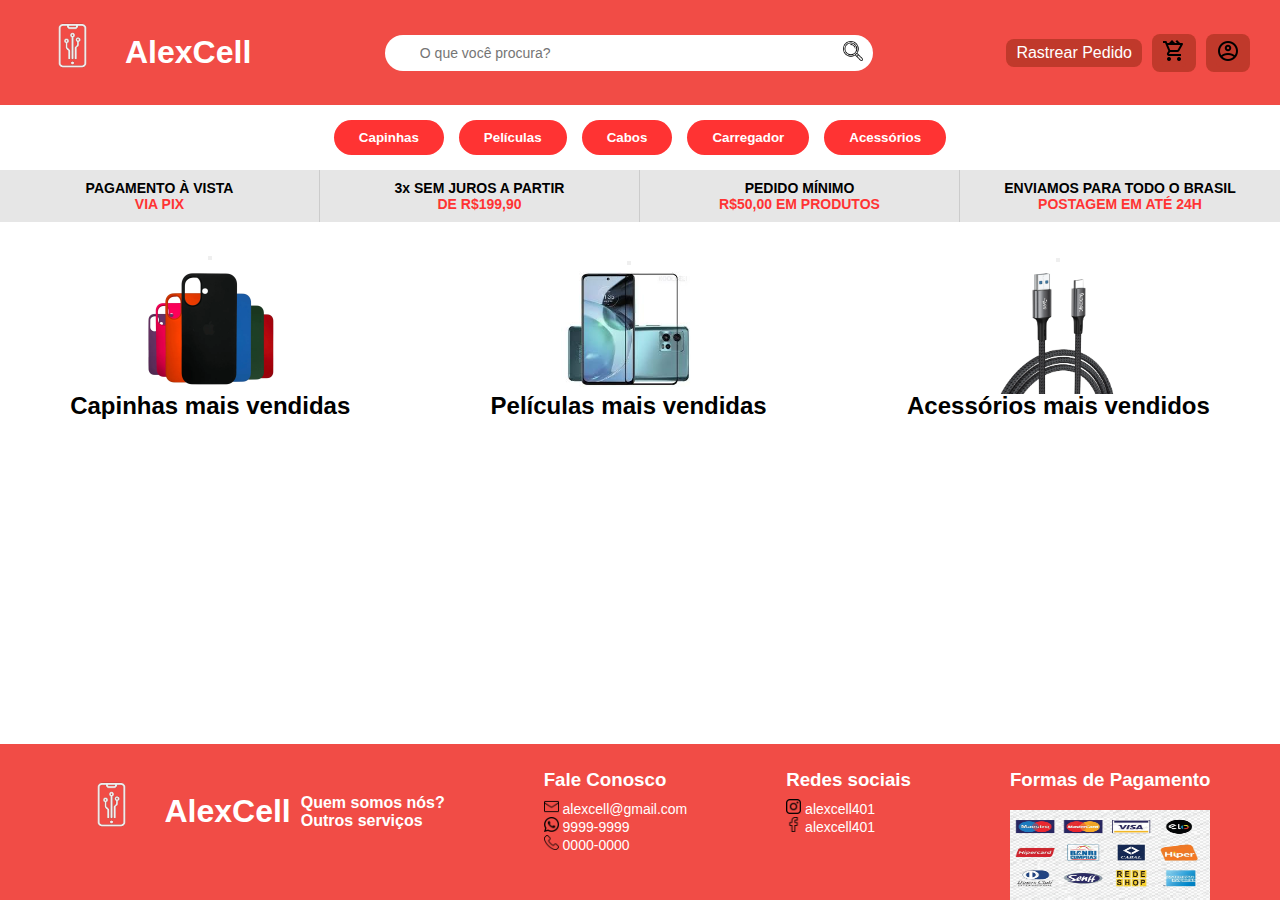
<file: index.html>
<!DOCTYPE html>
<html lang="pt-BR">
  <head>
    <meta charset="UTF-8" />
    <meta name="viewport" content="width=device-width, initial-scale=1.0" />
    <link rel="icon" href="c:\Users\Gustavo\Downloads\PROTOTIPO FRONT END\teste front end\img\logo preta.png" type="image/png">
    <title>AlexCell</title>
    <link rel="stylesheet" href="style.css" />
  </head>

  <body>
    <header class="top-bar">
      <div class="logo">
        <img src="./img/ChatGPT Image 14_10_2025, 23_50_34.png" alt="Logo AlexCell" />
        <h1>AlexCell</h1>
      </div>

      <div class="search-container">
        <input type="text" placeholder="O que você procura?" />
        <button>
          <img src="./img/loupe.png" width="20" />
        </button>
      </div>

      <div class="header-icons">
        <a href="#" class="rastreamento">
          <button class="botao">Rastrear Pedido</button>
        </a>
        <a href="#">
          <button class="botao">
            <img src="./img/icons8-compra-24.png" alt="Carrinho" />
          </button>
        </a>
        <a href="#">
          <button class="botao">
            <img src="./img/icons8-usuário-homem-com-círculo-24.png" alt="Perfil" />
          </button>
        </a>
      </div>
    </header>

    <nav class="menu">
      <button>Capinhas</button>
      <button>Películas</button>
      <button>Cabos</button>
      <button>Carregador</button>
      <button>Acessórios</button>
    </nav>

    <section class="info-bar">
      <div>
        PAGAMENTO À VISTA <br />
        <span>VIA PIX</span>
      </div>
      <div>
        3x SEM JUROS A PARTIR <br />
        <span>DE R$199,90</span>
      </div>
      <div>
        PEDIDO MÍNIMO <br />
        <span>R$50,00 EM PRODUTOS</span>
      </div>
      <div>
        ENVIAMOS PARA TODO O BRASIL <br />
        <span>POSTAGEM EM ATÉ 24H</span>
      </div>
    </section>

    <main class="produtos">
      <div class="produto">
        <div class="img-botao">
          <a href="#">
            <button class="botao-imagens"></button>
            <img src="./img/capinha iphone.webp" width="135" alt="foto capinhas" />
          </a>
        </div>
        <h2>Capinhas mais vendidas</h2>
      </div>

      <div class="produto">
        <div class="img-botao">
          <a href="#">
            <button class="botao-imagens"></button>
            <img src="./img/pelicula.jpeg" width="135" alt="foto peliculas" />
          </a>
        </div>
        <h2>Películas mais vendidas</h2>
      </div>

      <div class="produto">
        <div class="img-botao">
          <a href="#">
            <button class="botao-imagens"></button>
            <img src="./img/cabo carregador.webp" width="130" alt="foto cabo carregador" />
          </a>
        </div>
        <h2>Acessórios mais vendidos</h2>
      </div>
    </main>

    <footer>
      <div class="footer-container">
        <div class="logo">
          <img src="./img/ChatGPT Image 14_10_2025, 23_50_34.png" alt="Logo AlexCell" />
          <h1>AlexCell</h1>
          <div class="footer-logo">
            <p><a href="./servicos.html">Quem somos nós?</a></p>
            <p><a href="./contato.html">Outros serviços</a></p>
          </div>
        </div>

        <div class="footer-contact">
          <h3>Fale Conosco</h3>
          <p><img src="./img/email.png" alt="logo.email" width="15" /> alexcell@gmail.com</p>
          <p><img src="./img/whatsapp.png" alt="logo.whatsapp" width="15" /> 9999-9999</p>
          <p><img src="./img/telephone.png" alt="logo.telefone" width="15" /> 0000-0000</p>
        </div>

        <div class="footer-social">
          <h3>Redes sociais</h3>
          <p><img src="./img/instagram.png" alt="logo.instagram" width="15" /> alexcell401</p>
          <p><img src="./img/facebook.png" alt="logo.facebook" width="15" /> alexcell401</p>
        </div>

        <div class="footer-payment">
          <h3>Formas de Pagamento</h3>
          <br />
          <br />
          <div class="cards-placeholder">
            <img src="./img/bandeira de cartoes.png" alt="bandeiras de cartoes" width="200" height="90" />
          </div>
        </div>
      </div>
    </footer>
  </body>
</html>
</file>
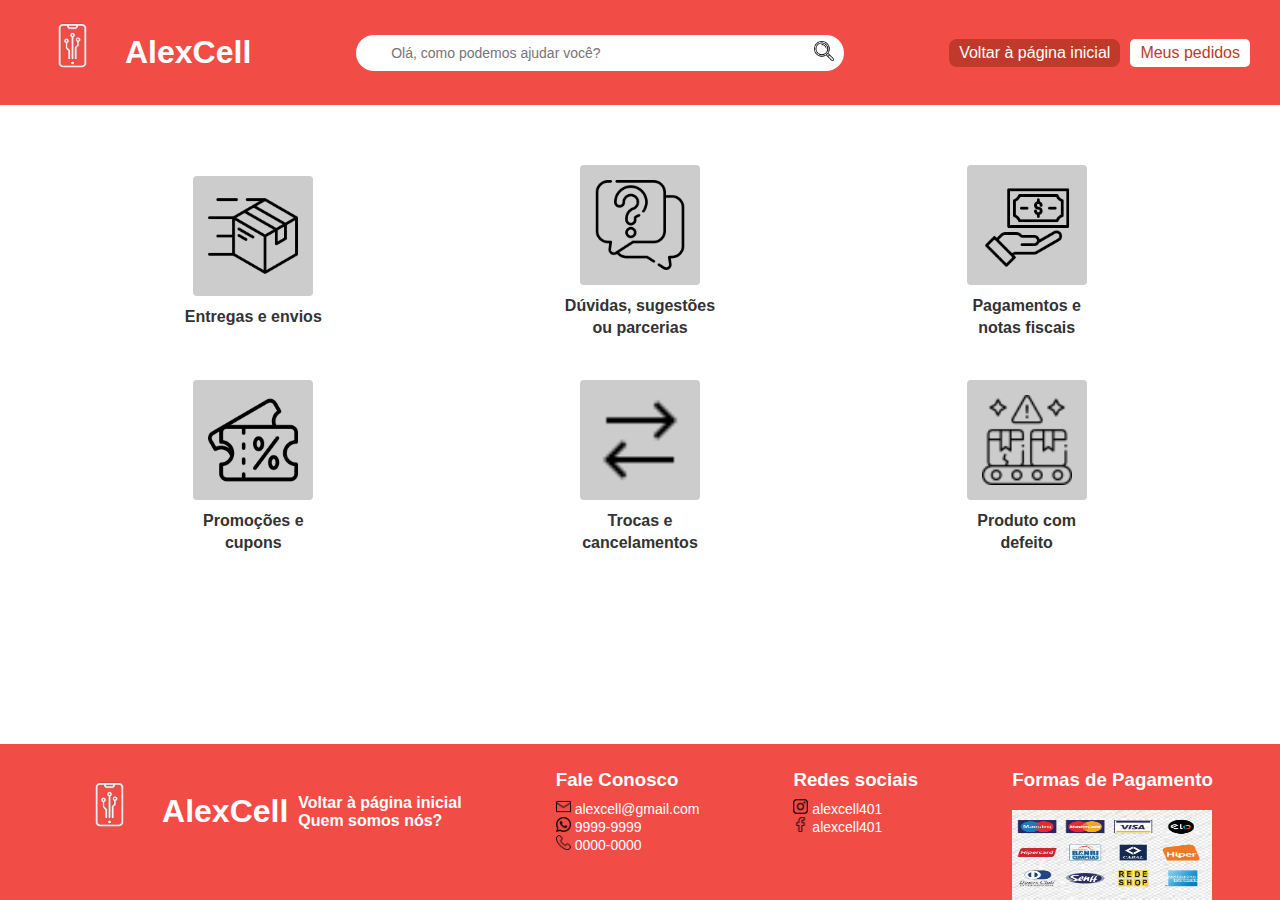
<file: contato.html>
<!DOCTYPE html>
<html lang="pt-BR">
  <head>
    <meta charset="UTF-8" />
    <meta name="viewport" content="width=device-width, initial-scale=1.0" />
    <title>AlexCell - Ajuda</title>
    <link rel="stylesheet" href="style.css" />
  </head>

  <body>
    <header class="top-bar">
      <div class="logo">
        <img src="./img/ChatGPT Image 14_10_2025, 23_50_34.png" alt="Logo AlexCell" />
        <h1>AlexCell</h1>
      </div>

      <div class="search-container">
        <input type="text" placeholder="Olá, como podemos ajudar você?" />
        <button>
          <img src="./img/loupe.png" width="20" />
        </button>
      </div>

      <div class="header-links">
        <a href="./index.html" class="voltar">
          <button class="botao">Voltar à página inicial</button>
        </a>
        <a href="#" class="pedidos">
          <button class="botao-separado">Meus pedidos</button>
        </a>
      </div>
    </header>

    <main class="ajuda">
      <div class="card">
        <div class="img-placeholder">
          <img src="./img/entrega-rapida.png" alt="icone de entrega" width="90" />
        </div>
        <p>Entregas e envios</p>
      </div>

      <div class="card">
        <div class="img-placeholder">
          <img src="./img/balao-de-fala.png" alt="balao de fala" width="90" />
        </div>
        <p>Dúvidas, sugestões<br />ou parcerias</p>
      </div>

      <div class="card">
        <div class="img-placeholder">
          <img src="./img/dinheiro.png" alt="icone de pagamento" width="90" />
        </div>
        <p>Pagamentos e<br />notas fiscais</p>
      </div>

      <div class="card">
        <div class="img-placeholder">
          <img src="./img/voucher-de-desconto.png" alt="voucher de desconto" width="90" />
        </div>
        <p>Promoções e<br />cupons</p>
      </div>

      <div class="card">
        <div class="img-placeholder">
          <img src="./img/icons8-dados-em-ambas-as-direções-32.png" alt="imagem de troca" width="90" />
        </div>
        <p>Trocas e<br />cancelamentos</p>
      </div>

      <div class="card">
        <div class="img-placeholder">
          <img src="./img/icons8-aviso-58.png" alt="produto quebrado" width="90" />
        </div>
        <p>Produto com<br />defeito</p>
      </div>
    </main>

    <footer>
      <div class="footer-container">
        <div class="logo">
          <img src="./img/ChatGPT Image 14_10_2025, 23_50_34.png" alt="Logo AlexCell" />
          <h1>AlexCell</h1>
          <div class="footer-logo">
            <p><a href="./index.html">Voltar à página inicial</a></p>
            <p><a href="./servicos.html">Quem somos nós?</a></p>
          </div>
        </div>

        <div class="footer-contact">
          <h3>Fale Conosco</h3>
          <p><img src="./img/email.png" alt="logo.email" width="15" /> alexcell@gmail.com</p>
          <p><img src="./img/whatsapp.png" alt="logo.whatsapp" width="15" /> 9999-9999</p>
          <p><img src="./img/telephone.png" alt="logo.telefone" width="15" /> 0000-0000</p>
        </div>

        <div class="footer-social">
          <h3>Redes sociais</h3>
          <p><img src="./img/instagram.png" alt="logo.instagram" width="15" /> alexcell401</p>
          <p><img src="./img/facebook.png" alt="logo.facebook" width="15" /> alexcell401</p>
        </div>

        <div class="footer-payment">
          <h3>Formas de Pagamento</h3>
          <br />
          <br />
          <div class="cards-placeholder">
            <img src="./img/bandeira de cartoes.png" alt="bandeiras de cartoes" width="200" height="90" />
          </div>
        </div>
      </div>
    </footer>
  </body>
</html>
</file>
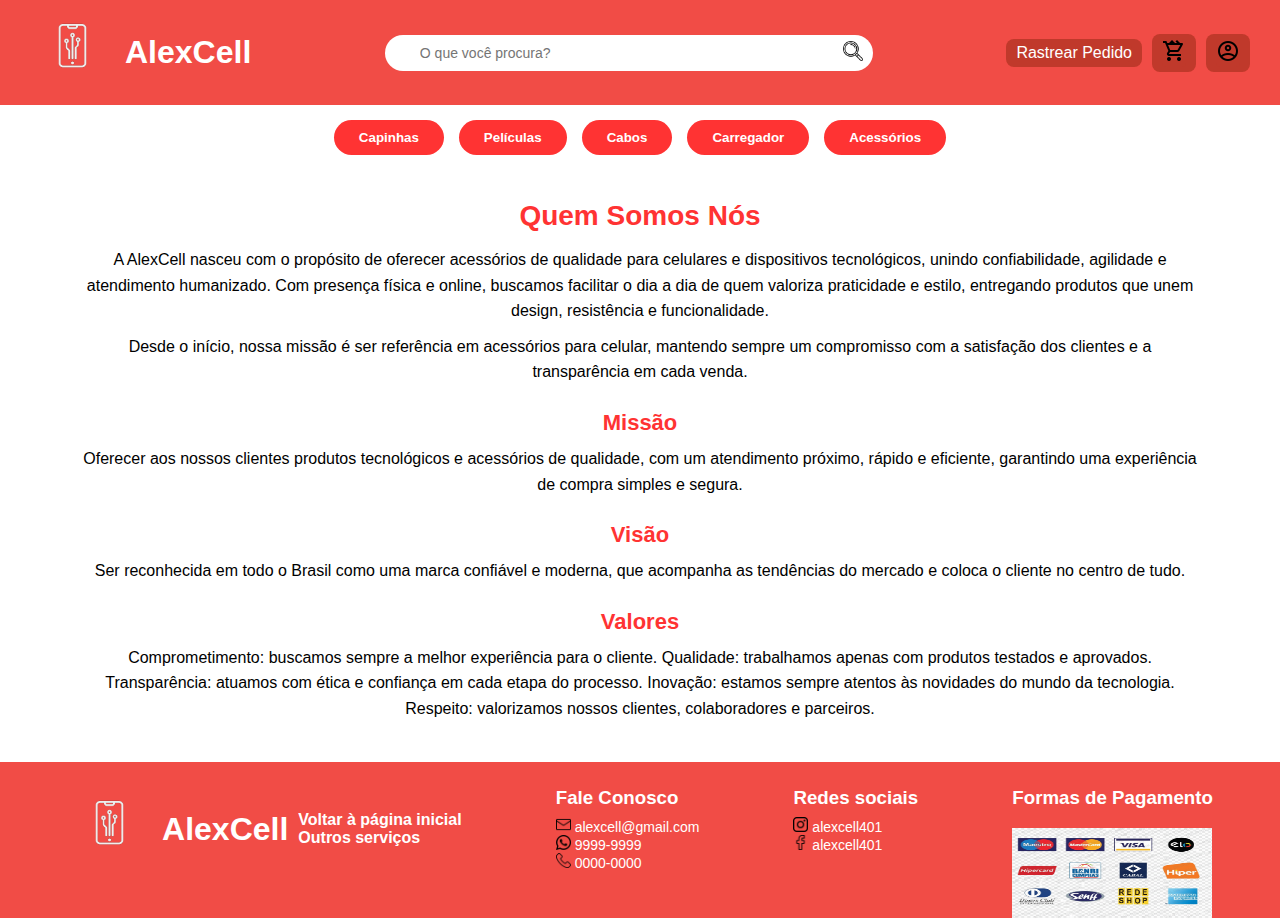
<file: servicos.html>
<!DOCTYPE html>
<html lang="pt-BR">
  <head>
    <meta charset="UTF-8" />
    <meta name="viewport" content="width=device-width, initial-scale=1.0" />
    <title>AlexCell - Quem Somos Nós</title>
    <link rel="stylesheet" href="style.css" />
  </head>

  <body>
    <header class="top-bar">
      <div class="logo">
        <img src="./img/ChatGPT Image 14_10_2025, 23_50_34.png" alt="Logo AlexCell" />
        <h1>AlexCell</h1>
      </div>

      <div class="search-container">
        <input type="text" placeholder="O que você procura?" />
        <button>
          <img src="./img/loupe.png" width="20" />
        </button>
      </div>

      <div class="header-icons">
        <a href="#" class="rastreamento">
          <button class="botao">Rastrear Pedido</button>
        </a>
        <a href="#">
          <button class="botao">
            <img src="./img/icons8-compra-24.png" alt="Carrinho" />
          </button>
        </a>
        <a href="#">
          <button class="botao">
            <img src="./img/icons8-usuário-homem-com-círculo-24.png" alt="Perfil" />
          </button>
        </a>
      </div>
    </header>

    <nav class="menu">
      <button>Capinhas</button>
      <button>Películas</button>
      <button>Cabos</button>
      <button>Carregador</button>
      <button>Acessórios</button>
    </nav>

    <main class="quem-somos">
      <h2>Quem Somos Nós</h2>
      <p>
        A AlexCell nasceu com o propósito de oferecer acessórios de qualidade para celulares e dispositivos tecnológicos,
        unindo confiabilidade, agilidade e atendimento humanizado. Com presença física e online, buscamos facilitar o dia a dia
        de quem valoriza praticidade e estilo, entregando produtos que unem design, resistência e funcionalidade.
      </p>
      <p>
        Desde o início, nossa missão é ser referência em acessórios para celular, mantendo sempre um compromisso com a
        satisfação dos clientes e a transparência em cada venda.
      </p>

      <h3>Missão</h3>
      <p>
        Oferecer aos nossos clientes produtos tecnológicos e acessórios de qualidade, com um atendimento próximo, rápido e
        eficiente, garantindo uma experiência de compra simples e segura.
      </p>

      <h3>Visão</h3>
      <p>
        Ser reconhecida em todo o Brasil como uma marca confiável e moderna, que acompanha as tendências do mercado e
        coloca o cliente no centro de tudo.
      </p>

      <h3>Valores</h3>
      <p>
        Comprometimento: buscamos sempre a melhor experiência para o cliente.
        Qualidade: trabalhamos apenas com produtos testados e aprovados.
        Transparência: atuamos com ética e confiança em cada etapa do processo.
        Inovação: estamos sempre atentos às novidades do mundo da tecnologia.
        Respeito: valorizamos nossos clientes, colaboradores e parceiros.
      </p>
    </main>

    <footer>
      <div class="footer-container">
        <div class="logo">
          <img src="./img/ChatGPT Image 14_10_2025, 23_50_34.png" alt="Logo AlexCell" />
          <h1>AlexCell</h1>
          <div class="footer-logo">
            <p><a href="./index.html">Voltar à página inicial</a></p>
            <p><a href="./contato.html">Outros serviços</a></p>
          </div>
        </div>

        <div class="footer-contact">
          <h3>Fale Conosco</h3>
          <p><img src="./img/email.png" alt="logo.email" width="15" /> alexcell@gmail.com</p>
          <p><img src="./img/whatsapp.png" alt="logo.whatsapp" width="15" /> 9999-9999</p>
          <p><img src="./img/telephone.png" alt="logo.telefone" width="15" /> 0000-0000</p>
        </div>

        <div class="footer-social">
          <h3>Redes sociais</h3>
          <p><img src="./img/instagram.png" alt="logo.instagram" width="15" /> alexcell401</p>
          <p><img src="./img/facebook.png" alt="logo.facebook" width="15" /> alexcell401</p>
        </div>

        <div class="footer-payment">
          <h3>Formas de Pagamento</h3>
          <br />
          <br />
          <div class="cards-placeholder">
            <img src="./img/bandeira de cartoes.png" alt="bandeiras de cartoes" width="200" height="90" />
          </div>
        </div>
      </div>
    </footer>
  </body>
</html>
</file>
<file: style.css>
* {
  margin: 0;
  padding: 0;
  box-sizing: border-box;
  font-family: Arial, sans-serif;
}

html,
body {
  height: 100%;
}

body {
  display: flex;
  flex-direction: column;
  min-height: 100vh;
}

.top-bar {
  background-color: #f14c46;
  color: #fff;
  display: flex;
  align-items: center;
  justify-content: space-between;
  padding: 10px 30px;
  flex-wrap: wrap;
  gap: 10px;
}

.logo {
  display: flex;
  align-items: center;
  gap: 10px;
}

.logo img {
  width: 85px;
  height: 85px;
}

.search-container {
  display: flex;
  align-items: center;
  background: #fff;
  border-radius: 40px;
  padding: 5px 10px;
  width: 40%;
  min-width: 250px;
}

.search-container input {
  border: none;
  outline: none;
  flex: 1;
  padding: 5px 25px;
  font-size: 14px;
}

.search-container button {
  background: none;
  border: none;
  cursor: pointer;
}

.header-icons,
.header-links {
  display: flex;
  align-items: center;
  gap: 10px;
}

.header-icons a,
.header-links a {
  background-color: #c0392b;
  color: white;
  border: none;
  padding: 5px 10px;
  font-size: 1rem;
  border-radius: 8px;
  cursor: pointer;
  transition: transform 0.2s ease, box-shadow 0.2s ease;
  text-decoration: none;
}

.header-icons a {
  color: #fff;
}

.botao {
  background-color: #c0392b;
  color: white;
  border: none;
  padding: 0px 0px;
  font-size: 1rem;
  border-radius: 4px;
  cursor: pointer;
  transition: transform 0.2s ease, box-shadow 0.2s ease;
}

.botao:hover {
  transform: translateY(-3px) scale(1.05);
  box-shadow: 0 4px 10px rgba(0, 0, 0, 0.2);
}

.botao-separado {
  background-color: #fff;
  color: #c0392b;
  border: none;
  padding: 0px 0px;
  font-size: 1rem;
  border-radius: 4px;
  cursor: pointer;
  transition: transform 0.2s ease, box-shadow 0.2s ease;
}

.botao-separado:hover {
  transform: translateY(-3px) scale(1.05);
  box-shadow: 0 4px 10px rgba(0, 0, 0, 0.2);
}

.header-links .voltar {
  color: #fff;
}

.header-links .pedidos {
  background: #fff;
  color: #f14c46;
  border-radius: 5px;
  padding: 5px 10px;
}

.menu {
  display: flex;
  justify-content: center;
  flex-wrap: wrap;
  gap: 15px;
  background: #fff;
  padding: 15px 0;
}

.menu button {
  background: #f33;
  border: none;
  color: #fff;
  padding: 10px 25px;
  border-radius: 20px;
  font-weight: bold;
  cursor: pointer;
  transition: 0.3s;
}

.menu button:hover {
  opacity: 0.9;
}

.info-bar {
  display: grid;
  grid-template-columns: repeat(4, 1fr);
  background: #e6e6e6;
  text-align: center;
  font-weight: bold;
  font-size: 14px;
}

.info-bar div {
  padding: 10px;
  border-right: 1px solid #ccc;
}

.info-bar div:last-child {
  border-right: none;
}

.info-bar span {
  color: #f33;
}

.quem-somos {
  padding: 30px 80px;
  text-align: center;
}

.quem-somos h2 {
  color: #f33;
  font-size: 28px;
  margin-bottom: 15px;
}

.quem-somos h3 {
  color: #f33;
  font-size: 22px;
  margin: 25px 0 10px;
}

.quem-somos p {
  font-size: 16px;
  line-height: 1.6;
  margin-bottom: 10px;
}

.quem-somos .visao {
  color: #0066cc;
  text-decoration: underline;
}

.ajuda {
  display: grid;
  grid-template-columns: repeat(3, 1fr);
  gap: 40px;
  justify-items: center;
  align-items: center;
  padding: 60px 80px;
}

.card {
  text-align: center;
}

.img-placeholder {
  width: 120px;
  height: 120px;
  background: #ccc;
  border-radius: 15px;
  display: flex;
  align-items: center;
  justify-content: center;
  margin: 0 auto 10px;
  font-weight: bold;
  color: #333;
  border: none;
  padding: 0px 0px;
  font-size: 1rem;
  border-radius: 4px;
  cursor: pointer;
  transition: transform 0.2s ease, box-shadow 0.2s ease;
}

.img-placeholder:hover {
  width: 120px;
  height: 120px;
  background: #f14c46;
  border-radius: 15px;
  display: flex;
  align-items: center;
  justify-content: center;
  margin: 0 auto 10px;
  font-weight: bold;
  color: #333;
  transform: translateY(-3px) scale(1.05);
  box-shadow: 0 4px 10px rgba(0, 0, 0, 0.2);
}

.img-botao {
  width: 120px;
  height: 120px;
  background: #fff;
  color: #f14c46;
  border-radius: 15px;
  display: flex;
  align-items: center;
  justify-content: center;
  margin: 0 auto 10px;
  font-weight: bold;
  color: #333;
  background-color: #fff;
  color: #c0392b;
  border: none;
  padding: 0px 0px;
  font-size: 1rem;
  border-radius: 4px;
  cursor: pointer;
  transition: transform 0.2s ease, box-shadow 0.2s ease;
}

.img-botao:hover {
  transform: translateY(-3px) scale(1.05);
  box-shadow: 0 4px 10px rgba(0, 0, 0, 0.2);
}

.card p {
  font-size: 16px;
  font-weight: bold;
  color: #333;
  line-height: 1.4;
}

.produtos {
  display: flex;
  justify-content: space-around;
  align-items: center;
  padding: 40px 0;
  flex-wrap: wrap;
}

.produto {
  text-align: center;
}

footer {
  background-color: #f14c46;
  color: white;
  padding: 25px 0;
  margin-top: auto;
}

.footer-container {
  display: flex;
  flex-wrap: wrap;
  justify-content: space-around;
  align-items: flex-start;
  gap: 20px;
  padding: 0 30px;
}

.footer-logo img {
  width: 40px;
  height: 40px;
}

.footer-logo a {
  color: #fff;
  text-decoration: none;
  font-weight: bold;
  display: block;
}

.footer-logo a:hover {
  text-decoration: underline;
}

.footer-contact h3,
.footer-social h3,
.footer-payment h3 {
  margin-bottom: 8px;
}

.footer-contact p,
.footer-social p {
  font-size: 14px;
}

.cards-placeholder {
  width: 200px;
  height: 40px;
  background: #f14c46;
  border-radius: 5px;
  color: #f33;
  display: flex;
  align-items: center;
  justify-content: center;
  font-weight: bold;
}

@media (max-width: 900px) {
  .search-container {
    width: 60%;
  }

  .ajuda {
    grid-template-columns: repeat(2, 1fr);
    gap: 30px;
    padding: 40px;
  }

  .quem-somos {
    padding: 20px 40px;
  }

  .info-bar {
    grid-template-columns: repeat(2, 1fr);
  }
}

@media (max-width: 600px) {
  .top-bar {
    flex-direction: column;
    gap: 10px;
  }

  .search-container {
    width: 90%;
  }

  .menu {
    flex-wrap: wrap;
  }

  .ajuda {
    grid-template-columns: 1fr;
    gap: 25px;
    padding: 30px;
  }

  .info-bar {
    grid-template-columns: 1fr;
  }

  .quem-somos {
    padding: 15px 20px;
  }
}
</file>
